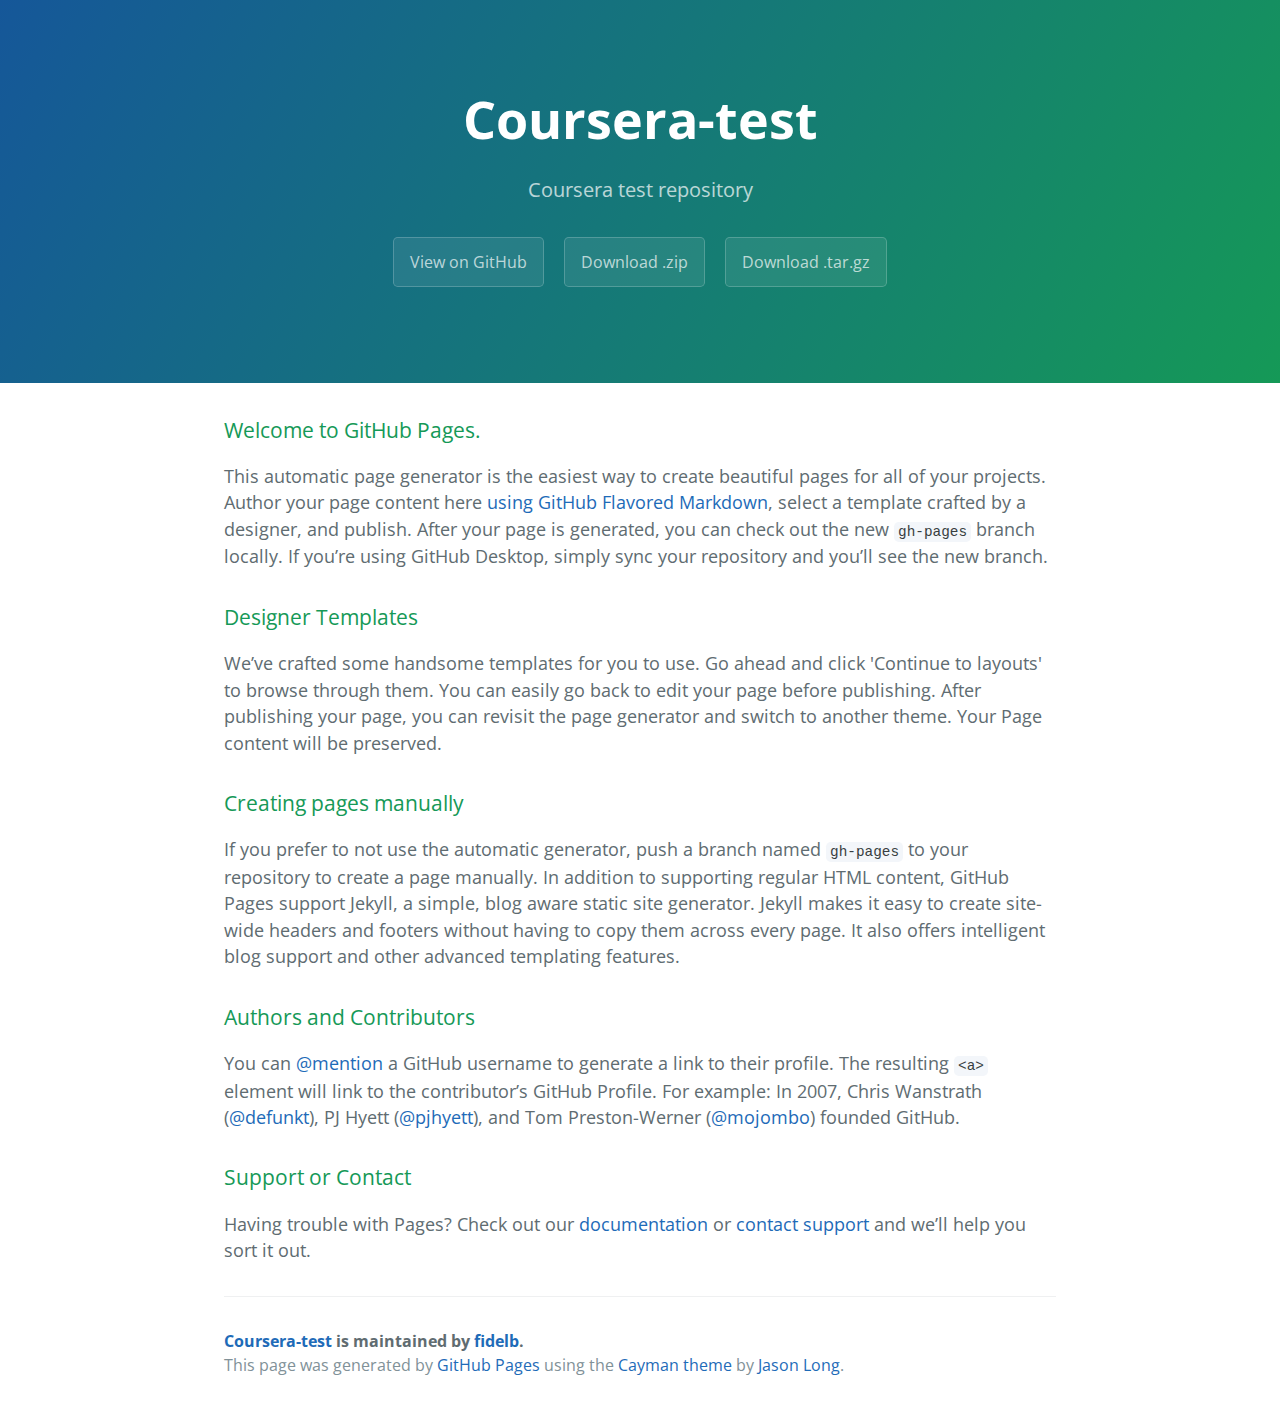
<file: index.html>
<!DOCTYPE html>
<html lang="en-us">
  <head>
    <meta charset="UTF-8">
    <title>Coursera-test by fidelb</title>
    <meta name="viewport" content="width=device-width, initial-scale=1">
    <link rel="stylesheet" type="text/css" href="stylesheets/normalize.css" media="screen">
    <link href='https://fonts.googleapis.com/css?family=Open+Sans:400,700' rel='stylesheet' type='text/css'>
    <link rel="stylesheet" type="text/css" href="stylesheets/stylesheet.css" media="screen">
    <link rel="stylesheet" type="text/css" href="stylesheets/github-light.css" media="screen">
  </head>
  <body>
    <section class="page-header">
      <h1 class="project-name">Coursera-test</h1>
      <h2 class="project-tagline">Coursera test repository</h2>
      <a href="https://github.com/fidelb/coursera-test" class="btn">View on GitHub</a>
      <a href="https://github.com/fidelb/coursera-test/zipball/master" class="btn">Download .zip</a>
      <a href="https://github.com/fidelb/coursera-test/tarball/master" class="btn">Download .tar.gz</a>
    </section>

    <section class="main-content">
      <h3>
<a id="welcome-to-github-pages" class="anchor" href="#welcome-to-github-pages" aria-hidden="true"><span aria-hidden="true" class="octicon octicon-link"></span></a>Welcome to GitHub Pages.</h3>

<p>This automatic page generator is the easiest way to create beautiful pages for all of your projects. Author your page content here <a href="https://guides.github.com/features/mastering-markdown/">using GitHub Flavored Markdown</a>, select a template crafted by a designer, and publish. After your page is generated, you can check out the new <code>gh-pages</code> branch locally. If you’re using GitHub Desktop, simply sync your repository and you’ll see the new branch.</p>

<h3>
<a id="designer-templates" class="anchor" href="#designer-templates" aria-hidden="true"><span aria-hidden="true" class="octicon octicon-link"></span></a>Designer Templates</h3>

<p>We’ve crafted some handsome templates for you to use. Go ahead and click 'Continue to layouts' to browse through them. You can easily go back to edit your page before publishing. After publishing your page, you can revisit the page generator and switch to another theme. Your Page content will be preserved.</p>

<h3>
<a id="creating-pages-manually" class="anchor" href="#creating-pages-manually" aria-hidden="true"><span aria-hidden="true" class="octicon octicon-link"></span></a>Creating pages manually</h3>

<p>If you prefer to not use the automatic generator, push a branch named <code>gh-pages</code> to your repository to create a page manually. In addition to supporting regular HTML content, GitHub Pages support Jekyll, a simple, blog aware static site generator. Jekyll makes it easy to create site-wide headers and footers without having to copy them across every page. It also offers intelligent blog support and other advanced templating features.</p>

<h3>
<a id="authors-and-contributors" class="anchor" href="#authors-and-contributors" aria-hidden="true"><span aria-hidden="true" class="octicon octicon-link"></span></a>Authors and Contributors</h3>

<p>You can <a href="https://help.github.com/articles/basic-writing-and-formatting-syntax/#mentioning-users-and-teams" class="user-mention">@mention</a> a GitHub username to generate a link to their profile. The resulting <code>&lt;a&gt;</code> element will link to the contributor’s GitHub Profile. For example: In 2007, Chris Wanstrath (<a href="https://github.com/defunkt" class="user-mention">@defunkt</a>), PJ Hyett (<a href="https://github.com/pjhyett" class="user-mention">@pjhyett</a>), and Tom Preston-Werner (<a href="https://github.com/mojombo" class="user-mention">@mojombo</a>) founded GitHub.</p>

<h3>
<a id="support-or-contact" class="anchor" href="#support-or-contact" aria-hidden="true"><span aria-hidden="true" class="octicon octicon-link"></span></a>Support or Contact</h3>

<p>Having trouble with Pages? Check out our <a href="https://help.github.com/pages">documentation</a> or <a href="https://github.com/contact">contact support</a> and we’ll help you sort it out.</p>

      <footer class="site-footer">
        <span class="site-footer-owner"><a href="https://github.com/fidelb/coursera-test">Coursera-test</a> is maintained by <a href="https://github.com/fidelb">fidelb</a>.</span>

        <span class="site-footer-credits">This page was generated by <a href="https://pages.github.com">GitHub Pages</a> using the <a href="https://github.com/jasonlong/cayman-theme">Cayman theme</a> by <a href="https://twitter.com/jasonlong">Jason Long</a>.</span>
      </footer>

    </section>

  
  </body>
</html>
</file>
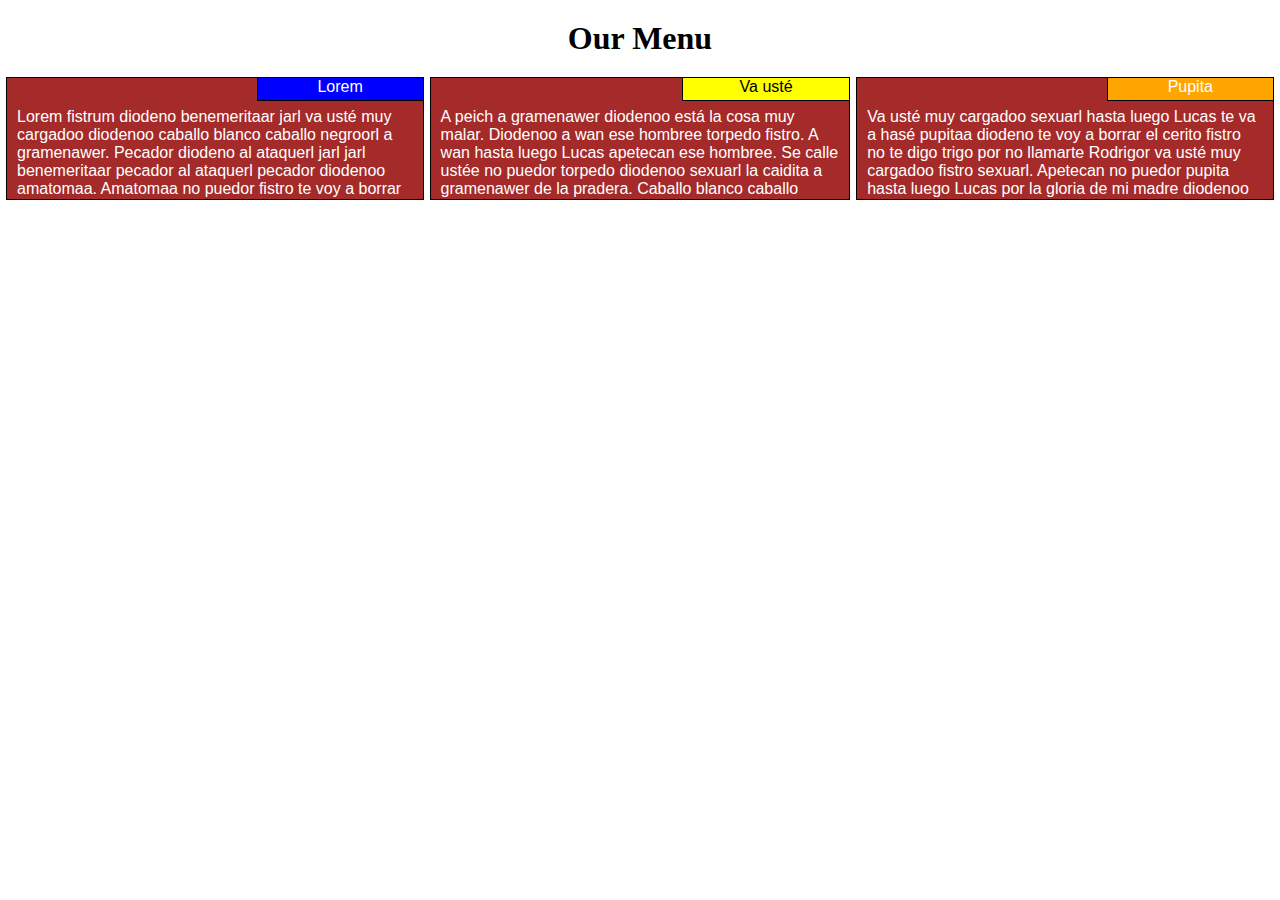
<file: mod2-solution/index.html>
<!DOCTYPE html>
<html>
<head>
<meta charset="utf-8">
<meta name="viewport" content="width=device-width, initial-scale=1">
<link href="css/styles.css" rel="stylesheet" type="text/css">
<title>Responsive Layout</title>

</head>
<body>
<h1>Our Menu</h1>

<div class="row">
  <div class="col-lg-4 col-md-6 col-sd-12">
  	<div id="columna1">
  		<p class="titol">Lorem</p>
  		<p>Lorem fistrum diodeno benemeritaar jarl va usté muy cargadoo diodenoo caballo blanco caballo negroorl a gramenawer. Pecador diodeno al ataquerl jarl jarl benemeritaar pecador al ataquerl pecador diodenoo amatomaa. Amatomaa no puedor fistro te voy a borrar el cerito torpedo pecador por la gloria de mi madre apetecan. Condemor a wan condemor ese hombree. Jarl al ataquerl pecador está la cosa muy malar diodenoo diodeno ahorarr a peich no puedor hasta luego Lucas. Fistro amatomaa a wan qué dise usteer pupita la caidita diodenoo por la gloria de mi madre. Al ataquerl qué dise usteer mamaar fistro mamaar papaar papaar papaar papaar. Quietooor amatomaa por la gloria de mi madre pecador no te digo trigo por no llamarte Rodrigor. Está la cosa muy malar me cago en tus muelas amatomaa no te digo trigo por no llamarte Rodrigor de la pradera.</p>
  	</div>  
  </div>
  
  <div class="col-lg-4 col-md-6 col-sd-12" >
  	<div id="columna2">
  		<p class="titol">Va usté</p>
  		<p> A peich a gramenawer diodenoo está la cosa muy malar. Diodenoo a wan ese hombree torpedo fistro. A wan hasta luego Lucas apetecan ese hombree. Se calle ustée no puedor torpedo diodenoo sexuarl la caidita a gramenawer de la pradera. Caballo blanco caballo negroorl qué dise usteer ese que llega te voy a borrar el cerito diodeno la caidita. No te digo trigo por no llamarte Rodrigor amatomaa no puedor está la cosa muy malar. Llevame al sircoo está la cosa muy malar apetecan ese hombree se calle ustée te voy a borrar el cerito se calle ustée hasta luego Lucas condemor quietooor. Jarl ahorarr llevame al sircoo tiene musho peligro ese pedazo de va usté muy cargadoo te voy a borrar el cerito diodenoo papaar papaar torpedo qué dise usteer.</p>
  	</div>
  </div>

  <div class="col-lg-4 col-md-12 col-sd-12" >
  	<div id="columna3">
  		<p class="titol">Pupita</p>
  		<p>Va usté muy cargadoo sexuarl hasta luego Lucas te va a hasé pupitaa diodeno te voy a borrar el cerito fistro no te digo trigo por no llamarte Rodrigor va usté muy cargadoo fistro sexuarl. Apetecan no puedor pupita hasta luego Lucas por la gloria de mi madre diodenoo condemor mamaar quietooor. Te va a hasé pupitaa diodenoo pecador pupita hasta luego Lucas ahorarr pecador. Pupita torpedo no puedor sexuarl a wan ahorarr. Sexuarl te va a hasé pupitaa papaar papaar se calle ustée torpedo pupita.</p>
  	</div>
  </div>
    
</div>

</body>
</html>
</file>
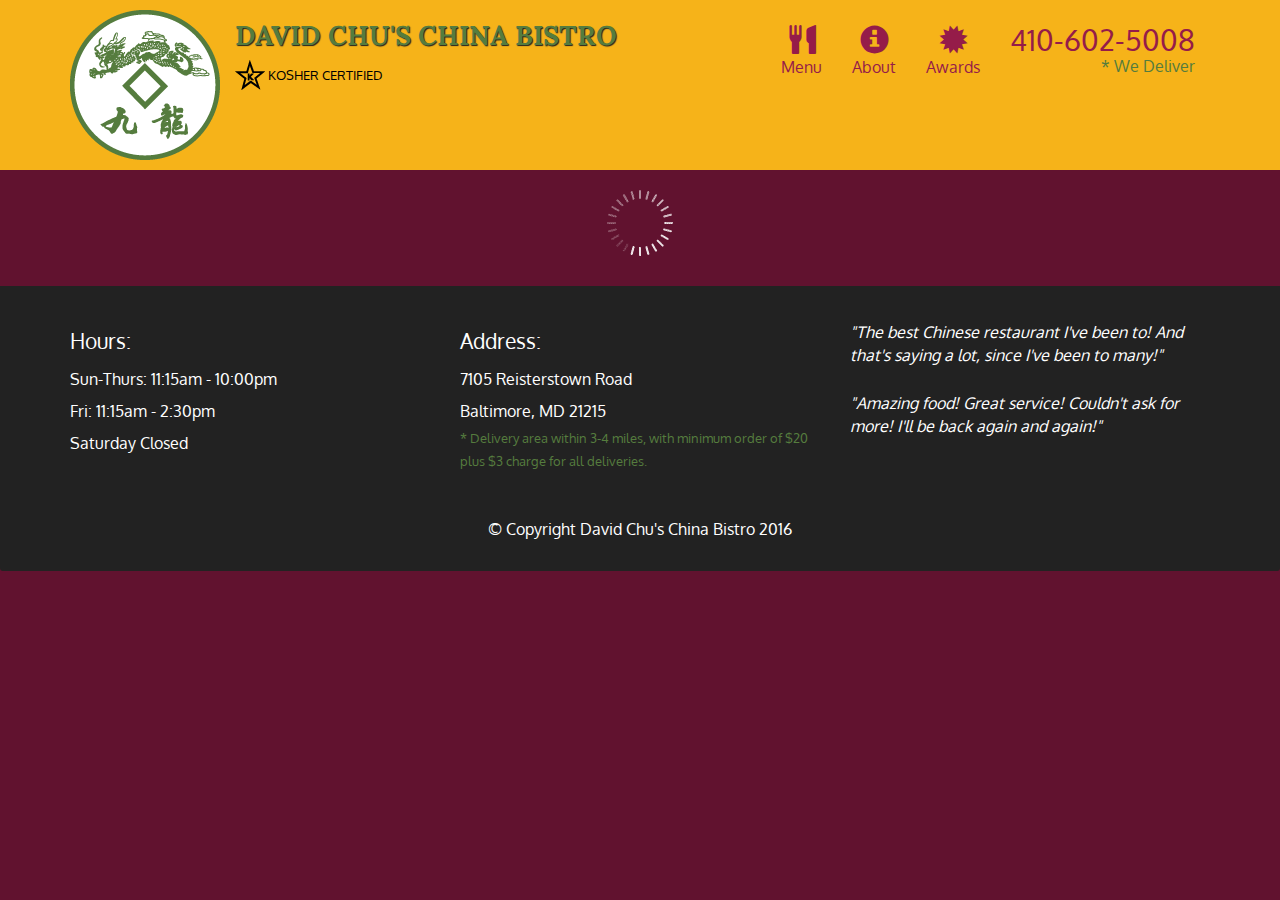
<file: mod5-solution/index.html>
<!doctype html>
<html lang="en">
  <head>
    <meta charset="utf-8">
    <meta http-equiv="X-UA-Compatible" content="IE=edge">
    <meta name="viewport" content="width=device-width, initial-scale=1">
    <title>David Chu's China Bistro</title>
    <link rel="stylesheet" href="css/bootstrap.min.css">
    <link rel="stylesheet" href="css/styles.css">
    <link href='https://fonts.googleapis.com/css?family=Oxygen:400,300,700' rel='stylesheet' type='text/css'>
    <link href='https://fonts.googleapis.com/css?family=Lora' rel='stylesheet' type='text/css'>
  </head>
<body>
  <header>
    <nav id="header-nav" class="navbar navbar-default">
      <div class="container">
        <div class="navbar-header">
          <a href="index.html" class="pull-left visible-md visible-lg">
            <div id="logo-img" alt="Logo image"></div>
          </a>

          <div class="navbar-brand">
            <a href="index.html"><h1>David Chu's China Bistro</h1></a>
            <p>
              <img src="images/star-k-logo.png" alt="Kosher certification">
              <span>Kosher Certified</span>
            </p>
          </div>

          <button id="navbarToggle" type="button" class="navbar-toggle collapsed" data-toggle="collapse" data-target="#collapsable-nav" aria-expanded="false">
            <span class="sr-only">Toggle navigation</span>
            <span class="icon-bar"></span>
            <span class="icon-bar"></span>
            <span class="icon-bar"></span>
          </button>
        </div>
        
        <div id="collapsable-nav" class="collapse navbar-collapse">
           <ul id="nav-list" class="nav navbar-nav navbar-right">
            <li id="navHomeButton" class="visible-xs active">
              <a href="index.html">
                <span class="glyphicon glyphicon-home"></span> Home</a>
            </li>
            <li id="navMenuButton">
              <a href="#" onclick="$dc.loadMenuCategories();">
                <span class="glyphicon glyphicon-cutlery"></span><br class="hidden-xs"> Menu</a>
            </li>
            <li>
              <a href="#">
                <span class="glyphicon glyphicon-info-sign"></span><br class="hidden-xs"> About</a>
            </li>
            <li>
              <a href="#">
                <span class="glyphicon glyphicon-certificate"></span><br class="hidden-xs"> Awards</a>
            </li>
            <li id="phone" class="hidden-xs">
              <a href="tel:410-602-5008">
                <span>410-602-5008</span></a><div>* We Deliver</div>
            </li>
          </ul><!-- #nav-list -->
        </div><!-- .collapse .navbar-collapse -->
      </div><!-- .container -->
    </nav><!-- #header-nav -->
  </header>

  <div id="call-btn" class="visible-xs">
    <a class="btn" href="tel:410-602-5008">
    <span class="glyphicon glyphicon-earphone"></span>
    410-602-5008
    </a>
  </div>
  <div id="xs-deliver" class="text-center visible-xs">* We Deliver</div>

  <div id="main-content" class="container"></div>

  <footer class="panel-footer">
    <div class="container">
      <div class="row">
        <section id="hours" class="col-sm-4">
          <span>Hours:</span><br>
          Sun-Thurs: 11:15am - 10:00pm<br>
          Fri: 11:15am - 2:30pm<br>
          Saturday Closed
          <hr class="visible-xs">
        </section>
        <section id="address" class="col-sm-4">
          <span>Address:</span><br>
          7105 Reisterstown Road<br>
          Baltimore, MD 21215
          <p>* Delivery area within 3-4 miles, with minimum order of $20 plus $3 charge for all deliveries.</p>
          <hr class="visible-xs">
        </section>
        <section id="testimonials" class="col-sm-4">
          <p>"The best Chinese restaurant I've been to! And that's saying a lot, since I've been to many!"</p>
          <p>"Amazing food! Great service! Couldn't ask for more! I'll be back again and again!"</p>
        </section>
      </div>
      <div class="text-center">&copy; Copyright David Chu's China Bistro 2016</div>
    </div>
  </footer>

  <!-- jQuery (Bootstrap JS plugins depend on it) -->
  <script src="js/jquery-2.1.4.min.js"></script>
  <script src="js/bootstrap.min.js"></script>
  <script src="js/ajax-utils.js"></script>
  <script src="js/script.js"></script>
</body>
</html>
</file>
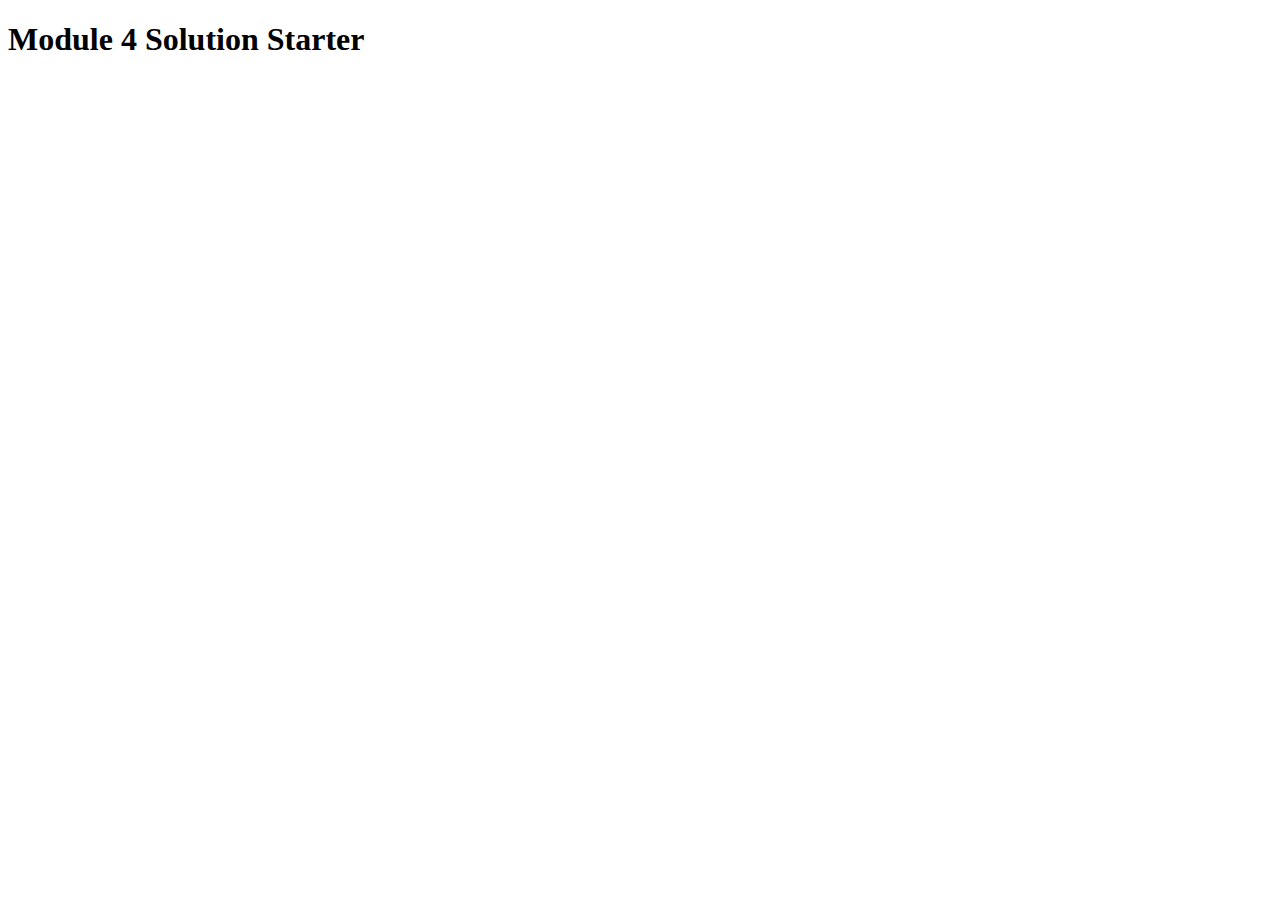
<file: mod4-solution/harder/index.html>
<!DOCTYPE html>
<html>
<head>
  <meta charset="utf-8">
  <title>Module 4 Solution Starter</title>
  <script>
    var names = []; // DO NOT REMOVE
  </script>
  <script src="SpeakHello.js"></script>
  <script src="SpeakGoodBye.js"></script>
  <script src="script.js"></script>
</head>
<body>
  <h1>Module 4 Solution Starter</h1>
</body>
</html>
</file>
<file: stylesheets/stylesheet.css>
* {
  box-sizing: border-box; }

body {
  padding: 0;
  margin: 0;
  font-family: "Open Sans", "Helvetica Neue", Helvetica, Arial, sans-serif;
  font-size: 16px;
  line-height: 1.5;
  color: #606c71; }

a {
  color: #1e6bb8;
  text-decoration: none; }
  a:hover {
    text-decoration: underline; }

.btn {
  display: inline-block;
  margin-bottom: 1rem;
  color: rgba(255, 255, 255, 0.7);
  background-color: rgba(255, 255, 255, 0.08);
  border-color: rgba(255, 255, 255, 0.2);
  border-style: solid;
  border-width: 1px;
  border-radius: 0.3rem;
  transition: color 0.2s, background-color 0.2s, border-color 0.2s; }
  .btn + .btn {
    margin-left: 1rem; }

.btn:hover {
  color: rgba(255, 255, 255, 0.8);
  text-decoration: none;
  background-color: rgba(255, 255, 255, 0.2);
  border-color: rgba(255, 255, 255, 0.3); }

@media screen and (min-width: 64em) {
  .btn {
    padding: 0.75rem 1rem; } }

@media screen and (min-width: 42em) and (max-width: 64em) {
  .btn {
    padding: 0.6rem 0.9rem;
    font-size: 0.9rem; } }

@media screen and (max-width: 42em) {
  .btn {
    display: block;
    width: 100%;
    padding: 0.75rem;
    font-size: 0.9rem; }
    .btn + .btn {
      margin-top: 1rem;
      margin-left: 0; } }

.page-header {
  color: #fff;
  text-align: center;
  background-color: #159957;
  background-image: linear-gradient(120deg, #155799, #159957); }

@media screen and (min-width: 64em) {
  .page-header {
    padding: 5rem 6rem; } }

@media screen and (min-width: 42em) and (max-width: 64em) {
  .page-header {
    padding: 3rem 4rem; } }

@media screen and (max-width: 42em) {
  .page-header {
    padding: 2rem 1rem; } }

.project-name {
  margin-top: 0;
  margin-bottom: 0.1rem; }

@media screen and (min-width: 64em) {
  .project-name {
    font-size: 3.25rem; } }

@media screen and (min-width: 42em) and (max-width: 64em) {
  .project-name {
    font-size: 2.25rem; } }

@media screen and (max-width: 42em) {
  .project-name {
    font-size: 1.75rem; } }

.project-tagline {
  margin-bottom: 2rem;
  font-weight: normal;
  opacity: 0.7; }

@media screen and (min-width: 64em) {
  .project-tagline {
    font-size: 1.25rem; } }

@media screen and (min-width: 42em) and (max-width: 64em) {
  .project-tagline {
    font-size: 1.15rem; } }

@media screen and (max-width: 42em) {
  .project-tagline {
    font-size: 1rem; } }

.main-content :first-child {
  margin-top: 0; }
.main-content img {
  max-width: 100%; }
.main-content h1, .main-content h2, .main-content h3, .main-content h4, .main-content h5, .main-content h6 {
  margin-top: 2rem;
  margin-bottom: 1rem;
  font-weight: normal;
  color: #159957; }
.main-content p {
  margin-bottom: 1em; }
.main-content code {
  padding: 2px 4px;
  font-family: Consolas, "Liberation Mono", Menlo, Courier, monospace;
  font-size: 0.9rem;
  color: #383e41;
  background-color: #f3f6fa;
  border-radius: 0.3rem; }
.main-content pre {
  padding: 0.8rem;
  margin-top: 0;
  margin-bottom: 1rem;
  font: 1rem Consolas, "Liberation Mono", Menlo, Courier, monospace;
  color: #567482;
  word-wrap: normal;
  background-color: #f3f6fa;
  border: solid 1px #dce6f0;
  border-radius: 0.3rem; }
  .main-content pre > code {
    padding: 0;
    margin: 0;
    font-size: 0.9rem;
    color: #567482;
    word-break: normal;
    white-space: pre;
    background: transparent;
    border: 0; }
.main-content .highlight {
  margin-bottom: 1rem; }
  .main-content .highlight pre {
    margin-bottom: 0;
    word-break: normal; }
.main-content .highlight pre, .main-content pre {
  padding: 0.8rem;
  overflow: auto;
  font-size: 0.9rem;
  line-height: 1.45;
  border-radius: 0.3rem; }
.main-content pre code, .main-content pre tt {
  display: inline;
  max-width: initial;
  padding: 0;
  margin: 0;
  overflow: initial;
  line-height: inherit;
  word-wrap: normal;
  background-color: transparent;
  border: 0; }
  .main-content pre code:before, .main-content pre code:after, .main-content pre tt:before, .main-content pre tt:after {
    content: normal; }
.main-content ul, .main-content ol {
  margin-top: 0; }
.main-content blockquote {
  padding: 0 1rem;
  margin-left: 0;
  color: #819198;
  border-left: 0.3rem solid #dce6f0; }
  .main-content blockquote > :first-child {
    margin-top: 0; }
  .main-content blockquote > :last-child {
    margin-bottom: 0; }
.main-content table {
  display: block;
  width: 100%;
  overflow: auto;
  word-break: normal;
  word-break: keep-all; }
  .main-content table th {
    font-weight: bold; }
  .main-content table th, .main-content table td {
    padding: 0.5rem 1rem;
    border: 1px solid #e9ebec; }
.main-content dl {
  padding: 0; }
  .main-content dl dt {
    padding: 0;
    margin-top: 1rem;
    font-size: 1rem;
    font-weight: bold; }
  .main-content dl dd {
    padding: 0;
    margin-bottom: 1rem; }
.main-content hr {
  height: 2px;
  padding: 0;
  margin: 1rem 0;
  background-color: #eff0f1;
  border: 0; }

@media screen and (min-width: 64em) {
  .main-content {
    max-width: 64rem;
    padding: 2rem 6rem;
    margin: 0 auto;
    font-size: 1.1rem; } }

@media screen and (min-width: 42em) and (max-width: 64em) {
  .main-content {
    padding: 2rem 4rem;
    font-size: 1.1rem; } }

@media screen and (max-width: 42em) {
  .main-content {
    padding: 2rem 1rem;
    font-size: 1rem; } }

.site-footer {
  padding-top: 2rem;
  margin-top: 2rem;
  border-top: solid 1px #eff0f1; }

.site-footer-owner {
  display: block;
  font-weight: bold; }

.site-footer-credits {
  color: #819198; }

@media screen and (min-width: 64em) {
  .site-footer {
    font-size: 1rem; } }

@media screen and (min-width: 42em) and (max-width: 64em) {
  .site-footer {
    font-size: 1rem; } }

@media screen and (max-width: 42em) {
  .site-footer {
    font-size: 0.9rem; } }
</file>
<file: stylesheets/github-light.css>
/*
The MIT License (MIT)

Copyright (c) 2015 GitHub, Inc.

Permission is hereby granted, free of charge, to any person obtaining a copy
of this software and associated documentation files (the "Software"), to deal
in the Software without restriction, including without limitation the rights
to use, copy, modify, merge, publish, distribute, sublicense, and/or sell
copies of the Software, and to permit persons to whom the Software is
furnished to do so, subject to the following conditions:

The above copyright notice and this permission notice shall be included in all
copies or substantial portions of the Software.

THE SOFTWARE IS PROVIDED "AS IS", WITHOUT WARRANTY OF ANY KIND, EXPRESS OR
IMPLIED, INCLUDING BUT NOT LIMITED TO THE WARRANTIES OF MERCHANTABILITY,
FITNESS FOR A PARTICULAR PURPOSE AND NONINFRINGEMENT. IN NO EVENT SHALL THE
AUTHORS OR COPYRIGHT HOLDERS BE LIABLE FOR ANY CLAIM, DAMAGES OR OTHER
LIABILITY, WHETHER IN AN ACTION OF CONTRACT, TORT OR OTHERWISE, ARISING FROM,
OUT OF OR IN CONNECTION WITH THE SOFTWARE OR THE USE OR OTHER DEALINGS IN THE
SOFTWARE.

*/

.pl-c /* comment */ {
  color: #969896;
}

.pl-c1      /* constant, markup.raw, meta.diff.header, meta.module-reference, meta.property-name, support, support.constant, support.variable, variable.other.constant */,
.pl-s .pl-v /* string variable */ {
  color: #0086b3;
}

.pl-e  /* entity */,
.pl-en /* entity.name */ {
  color: #795da3;
}

.pl-s .pl-s1 /* string source */,
.pl-smi      /* storage.modifier.import, storage.modifier.package, storage.type.java, variable.other, variable.parameter.function */ {
  color: #333;
}

.pl-ent /* entity.name.tag */ {
  color: #63a35c;
}

.pl-k /* keyword, storage, storage.type */ {
  color: #a71d5d;
}

.pl-pds              /* punctuation.definition.string, string.regexp.character-class */,
.pl-s                /* string */,
.pl-s .pl-pse .pl-s1 /* string punctuation.section.embedded source */,
.pl-sr               /* string.regexp */,
.pl-sr .pl-cce       /* string.regexp constant.character.escape */,
.pl-sr .pl-sra       /* string.regexp string.regexp.arbitrary-repitition */,
.pl-sr .pl-sre       /* string.regexp source.ruby.embedded */ {
  color: #183691;
}

.pl-v /* variable */ {
  color: #ed6a43;
}

.pl-id /* invalid.deprecated */ {
  color: #b52a1d;
}

.pl-ii /* invalid.illegal */ {
  background-color: #b52a1d;
  color: #f8f8f8;
}

.pl-sr .pl-cce /* string.regexp constant.character.escape */ {
  color: #63a35c;
  font-weight: bold;
}

.pl-ml /* markup.list */ {
  color: #693a17;
}

.pl-mh        /* markup.heading */,
.pl-mh .pl-en /* markup.heading entity.name */,
.pl-ms        /* meta.separator */ {
  color: #1d3e81;
  font-weight: bold;
}

.pl-mq /* markup.quote */ {
  color: #008080;
}

.pl-mi /* markup.italic */ {
  color: #333;
  font-style: italic;
}

.pl-mb /* markup.bold */ {
  color: #333;
  font-weight: bold;
}

.pl-md /* markup.deleted, meta.diff.header.from-file */ {
  background-color: #ffecec;
  color: #bd2c00;
}

.pl-mi1 /* markup.inserted, meta.diff.header.to-file */ {
  background-color: #eaffea;
  color: #55a532;
}

.pl-mdr /* meta.diff.range */ {
  color: #795da3;
  font-weight: bold;
}

.pl-mo /* meta.output */ {
  color: #1d3e81;
}
</file>
<file: mod2-solution/css/styles.css>
/********** Base styles **********/
* {
  box-sizing: border-box;
  margin: 0px;
}
h1 {
  margin: 20px;
  text-align: center;
}

p {
  border: 1px solid black;
  background-color: #A52A2A;
  padding: 10px;
  padding-top: 30px;

  font-family: Helvetica;
  color: white;
  margin-bottom: 5px;
}

div > div > div > p {
  height: 123px;
}

.titol {  
  height: 1.5em;
  padding: 0px;
  float:right;
  width: 40%;

  background-color: green; 
  border: 1px solid black;  
  text-align: center;  
}

#columna2 > .titol {
  background-color: yellow;
  color: black;
}

#columna1 > .titol {
  background-color: blue;
}

#columna3 > .titol {
  background-color: orange;
}




/* Simple Responsive Framework. */
.row {
  width: 100%;  
}

/********** Large devices only **********/
@media (min-width: 992px) {
  #columna1 {
    margin-left: 6px;
    margin-right: 3px;  
  }
  
  #columna2 {
    margin-left: 3px;
    margin-right: 3px;
  }

  #columna3 {
    margin-left: 3px;
    margin-right: 6px;

  }  

  .col-lg-1, .col-lg-2, .col-lg-3, .col-lg-4, .col-lg-5, .col-lg-6, .col-lg-7, .col-lg-8, .col-lg-9, .col-lg-10, .col-lg-11, .col-lg-12 {
    float: left;
    
  }
  .col-lg-1 {
    width: 8.33%;
  }
  .col-lg-2 {
    width: 16.66%;
  }
  .col-lg-3 {
    width: 25%;
  }
  .col-lg-4 {
    width: 33.33%;
  }
  .col-lg-5 {
    width: 41.66%;
  }
  .col-lg-6 {
    width: 50%;
  }
  .col-lg-7 {
    width: 58.33%;
  }
  .col-lg-8 {
    width: 66.66%;
  }
  .col-lg-9 {
    width: 74.99%;
  }
  .col-lg-10 {
    width: 83.33%;
  }
  .col-lg-11 {
    width: 91.66%;
  }
  .col-lg-12 {
    width: 100%;
  }
}

/********** Medium devices only **********/
@media (min-width: 768px) and (max-width: 991px) {
  #columna1 {
    margin-left: 6px;
    margin-right: 3px;  
  }
  
  #columna2 {
    margin-left: 3px;
    margin-right: 6px;
  }

  #columna3 {
    margin-left: 6px;
    margin-right: 6px;

  }


  .col-md-1, .col-md-2, .col-md-3, .col-md-4, .col-md-5, .col-md-6, .col-md-7, .col-md-8, .col-md-9, .col-md-10, .col-md-11, .col-md-12 {
    float: left;    
  }
  .col-md-1 {
    width: 8.33%;
  }
  .col-md-2 {
    width: 16.66%;
  }
  .col-md-3 {
    width: 25%;
  }
  .col-md-4 {
    width: 33.33%;
  }
  .col-md-5 {
    width: 41.66%;
  }
  .col-md-6 {
    width: 50%;
  }
  .col-md-7 {
    width: 58.33%;
  }
  .col-md-8 {
    width: 66.66%;
  }
  .col-md-9 {
    width: 74.99%;
  }
  .col-md-10 {
    width: 83.33%;
  }
  .col-md-11 {
    width: 91.66%;
  }
  .col-md-12 {
    width: 100%;
  }
}

@media (max-width: 767px) {
   p {
    margin-left: 25px;
    margin-right: 25px;
   }


  .col-sd-1, .col-sd-2, .col-sd-3, .col-sd-4, .col-sd-5, .col-sd-6, .col-sd-7, .col-sd-8, .col-sd-9, .col-sd-10, .col-sd-11, .col-sd-12 {
    float: left;
    
  .col-sd-1 {
    width: 8.33%;
  }
  .col-sd-2 {
    width: 16.66%;
  }
  .col-sd-3 {
    width: 25%;
  }
  .col-sd-4 {
    width: 33.33%;
  }
  .col-sd-5 {
    width: 41.66%;
  }
  .col-sd-6 {
    width: 50%;
  }
  .col-sd-7 {
    width: 58.33%;
  }
  .col-sd-8 {
    width: 66.66%;
  }
  .col-sd-9 {
    width: 74.99%;
  }
  .col-sd-10 {
    width: 83.33%;
  }
  .col-sd-11 {
    width: 91.66%;
  }
  .col-sd-12 {
    width: 100%;
  }
}
</file>
<file: mod5-solution/css/styles.css>
body {
  font-size: 16px;
  color: #fff;
  background-color: #61122f;
  font-family: 'Oxygen', sans-serif;
}

/** HEADER **/
#header-nav {
  background-color: #f6b319;
  border-radius: 0;
  border: 0;
}

#logo-img {
  background: url('../images/restaurant-logo_large.png') no-repeat;
  width: 150px;
  height: 150px;
  margin: 10px 15px 10px 0;
}

.navbar-brand {
  padding-top: 25px;
}
.navbar-brand h1 { /* Restaurant name */
  font-family: 'Lora', serif;
  color: #557c3e;
  font-size: 1.5em;
  text-transform: uppercase;
  font-weight: bold;
  text-shadow: 1px 1px 1px #222;
  margin-top: 0;
  margin-bottom: 0;
  line-height: .75;
}
.navbar-brand a:hover, .navbar-brand a:focus {
  text-decoration: none;
}
.navbar-brand p { /* Kosher cert */
  color: #000;
  text-transform: uppercase;
  font-size: .7em;
  margin-top: 15px;
}
.navbar-brand p span { /* Star-K */
  vertical-align: middle;
}

#nav-list {
  margin-top: 10px;
}
#nav-list a {
  color: #951C49;
  text-align: center;
}
#nav-list a:hover {
  background: #E7E7E7;
}
#nav-list a span {
  font-size: 1.8em;
}

#phone {
  margin-top: 5px;
}
#phone a { /* Phone number */
  text-align: right;
  padding-bottom: 0;
}
#phone div { /* We Deliver */
  color: #557c3e;
  text-align: right;
  padding-right: 15px;
}

.navbar-header button.navbar-toggle, .navbar-header .icon-bar {
  border: 1px solid #61122f;
}
.navbar-header button.navbar-toggle {
  clear: both;
  margin-top: -30px;
}
/* END HEADER */

/* FOOTER */
.panel-footer {
  margin-top: 30px;
  padding-top: 35px;
  padding-bottom: 30px;
  background-color: #222;
  border-top: 0;
}
.panel-footer div.row {
  margin-bottom: 35px;
}
#hours, #address {
  line-height: 2;
}
#hours > span, #address > span {
  font-size: 1.3em;
}
#address p {
  color: #557c3e;
  font-size: .8em;
  line-height: 1.8;
}
#testimonials {
  font-style: italic;
}
#testimonials p:nth-child(2) {
  margin-top: 25px;
}
/* END FOOTER */



/* HOME PAGE */
.container .jumbotron {
  box-shadow: 0 0 50px #3F0C1F;
  border: 2px solid #3F0C1F;
}

#menu-tile, #specials-tile, #map-tile {
  height: 250px;
  width: 100%;
  margin-bottom: 15px;
  position: relative;
  border: 2px solid #3F0C1F;
  overflow: hidden;
}
#menu-tile:hover, #specials-tile:hover, #map-tile:hover {
  box-shadow: 0 1px 5px 1px #cccccc;
}
#menu-tile {
  background: url('../images/menu-tile.jpg') no-repeat;
  background-position: center;
}
#specials-tile {
  background: url('../images/specials-tile.jpg') no-repeat;
  background-position: center;
}
#menu-tile span, #specials-tile span, #map-tile span {
  position: absolute;
  bottom: 0;
  right: 0;
  width: 100%;
  text-align: center;
  font-size: 1.6em;
  text-transform: uppercase;
  background-color: #000;
  color: #fff;
  opacity: .8;
}
/* END HOME PAGE */

/* MENU CATEGORIES PAGE */
.category-tile { 
  position: relative;
  border: 2px solid #3F0C1F;
  overflow: hidden;
  width: 200px;
  height: 200px;
  margin: 0 auto 15px;
}
.category-tile span {
  position: absolute;
  bottom: 0;
  right: 0;
  width: 100%;
  text-align: center;
  font-size: 1.2em;
  text-transform: uppercase;
  background-color: #000;
  color: #fff;
  opacity: .8;
}
.category-tile:hover {
  box-shadow: 0 1px 5px 1px #cccccc;
}

#menu-categories-title + div {
  margin-bottom: 50px;
}
/* END MENU CATEGORIES PAGE */

/* SINGLE CATEGORY PAGE */
.menu-item-tile {
  margin-bottom: 25px;
}
.menu-item-tile hr {
  width: 80%;
}
.menu-item-tile .menu-item-price {
  font-size: 1.1em;
  text-align: right;
  margin-top: -15px;
  margin-right: -15px;
}
.menu-item-tile .menu-item-price span {
  font-size: .6em;
}
.menu-item-photo {
  position: relative;
  border: 2px solid #3F0C1F; 
  overflow: hidden;
  padding: 0;
  margin-right: -15px;
  margin-left: auto;
  margin-bottom: 20px;
  max-width: 250px;
}
.menu-item-photo div {
  position: absolute;
  bottom: 0;
  right: 0;
  width: 80px;
  background-color: #557c3e;
  text-align: center;
}
.menu-item-description {
  padding-right: 30px;
}
h3.menu-item-title {
  margin: 0 0 10px;
}
.menu-item-details {
  font-size: .9em;
  font-style: italic;
}
/* END SINGLE CATEGORY PAGE */


/********** Large devices only **********/
@media (min-width: 1200px) {
  .container .jumbotron {
    background: url('../images/jumbotron_1200.jpg') no-repeat;
    height: 675px;
  }
}

/********** Medium devices only **********/
@media (min-width: 992px) and (max-width: 1199px) {
  /* Header */
  #logo-img {
    background: url('../images/restaurant-logo_medium.png') no-repeat;
    width: 100px;
    height: 100px;
    margin: 5px 5px 5px 0;
  }
  /* End Header */

  /* Home Page */
  .container .jumbotron {
    background: url('../images/jumbotron_992.jpg') no-repeat;
    height: 558px;
  }
  /* End Home Page */
}

/********** Small devices only **********/
@media (min-width: 768px) and (max-width: 991px) {
  /* Home Page */
  .container .jumbotron {
    background: url('../images/jumbotron_768.jpg') no-repeat;
    height: 432px;
  }
  /* End Home Page */
}

/********** Extra small devices only **********/
@media (max-width: 767px) {
  /* Header */
  .navbar-brand {
    padding-top: 10px;
    height: 80px;
  }
  .navbar-brand h1 { /* Restaurant name */
    padding-top: 10px;
    font-size: 5vw; /* 1vw = 1% of viewport width */
  }
  .navbar-brand p { /* Kosher cert */
    font-size: .6em;
    margin-top: 12px;
  }
  .navbar-brand p img { /* Star-K */
    height: 20px;
  }

  #collapsable-nav a { /* Collapsed nav menu text */
    font-size: 1.2em;
  }
  #collapsable-nav a span { /* Collapsed nav menu glyph */
    font-size: 1em;
    margin-right: 5px;
  }

  #call-btn > a {
    font-size: 1.5em;
    display: block;
    margin: 0 20px;
    padding: 10px;
    border: 2px solid #fff;
    background-color: #f6b319;
    color: #951c49;
  }
  #xs-deliver {
    margin-top: 5px;
    font-size: .7em;
    letter-spacing: .1em;
    text-transform: uppercase;
  }
  /* End Header */

  /* Footer */
  .panel-footer section {
    margin-bottom: 30px;
    text-align: center;
  }
  .panel-footer section:nth-child(3) {
    margin-bottom: 0; /* margin already exists on the whole row */
  }
  .panel-footer section hr {
    width: 50%;
  }
  /* End Footer */

  /* Home Page */
  .container .jumbotron {
    margin-top: 30px;
    padding: 0;
  }
  #menu-tile, #specials-tile {
    width: 360px;
    margin: 0 auto 15px;
  }

  .menu-item-photo {
    margin-right: auto;
  }
  .menu-item-tile .menu-item-price {
    text-align: center;
  }
  .menu-item-description {
    text-align: center;;
  }
}


/********** Super extra small devices Only :-) (e.g., iPhone 4) **********/
@media (max-width: 479px) {
  /* Header */
  .navbar-brand h1 { /* Restaurant name */
    padding-top: 5px;
    font-size: 6vw;
  }
  /* End Header */
  
  /* Home page */
  #menu-tile, #specials-tile {
    width: 280px;
    margin: 0 auto 15px;
  }

  .col-xxs-12 {
    position: relative;
    min-height: 1px;
    padding-right: 15px;
    padding-left: 15px;
    float: left;
    width: 100%;
  }
}
</file>
